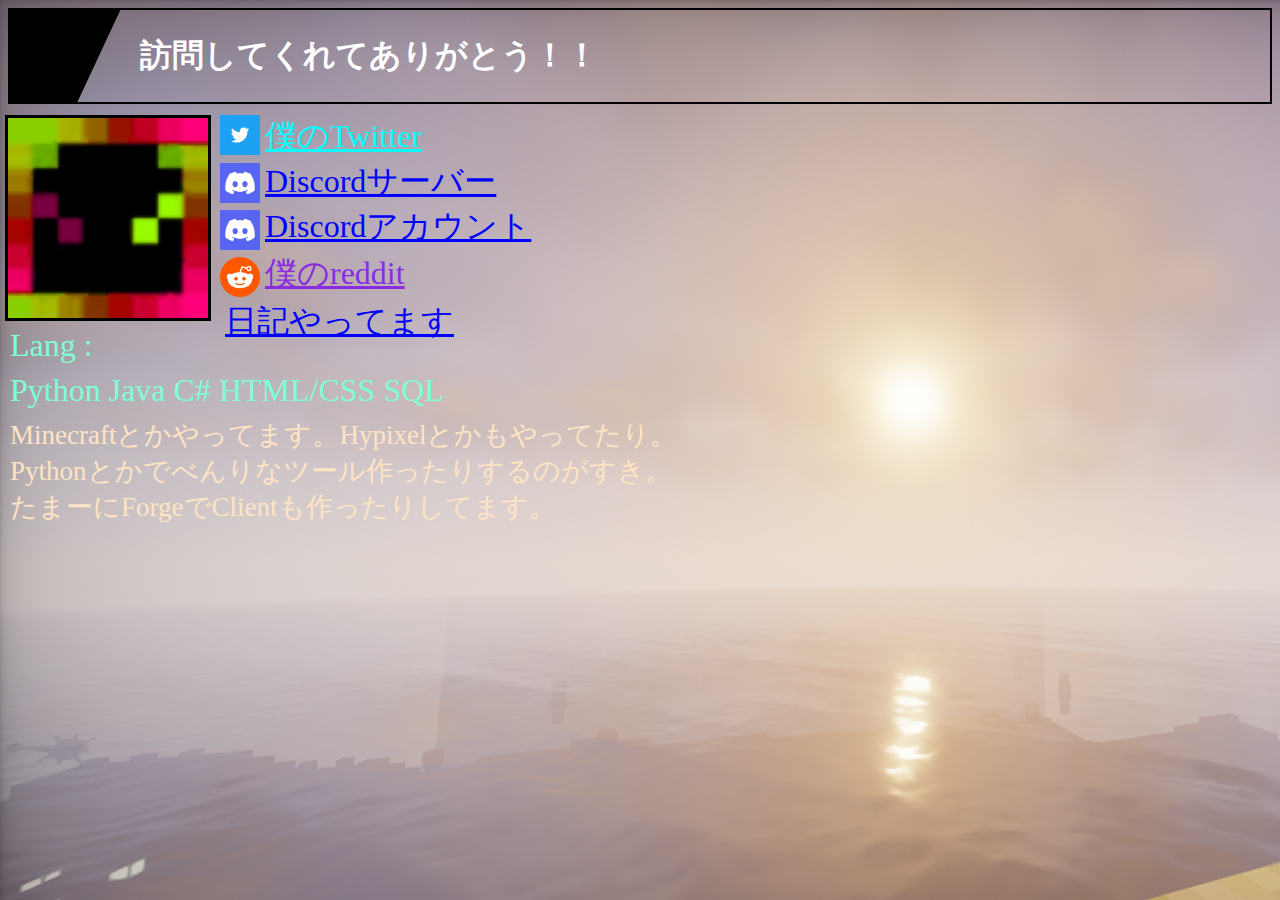
<file: index.html>
<html>
<head>
    <title>れもんほーむぺーじ～</title>
    <link rel="stylesheet" href="css/styles.css">
</head>
<body background="images/minecraft.png">
    <h1><font color="white">訪問してくれてありがとう！！</font></h1>

    <img src="images/gaming.gif" class="gaming" width="200" height="200" style="border: 3px solid black;">

    <a class="twitter" href="https://twitter.com/gg_GkEeTcjKAa">僕のTwitter</a>
    <img src="images/twitter.png" class="twitter-image" width="40" height="40">

    <a class="discord" href="https://discord.gg/atpZ4SBWuz">Discordサーバー</a>
    <img src="images/discord.png" class="discord-image" width="40" height="40">

    <a class="reddit" href="https://www.reddit.com/user/Xx_Lemon1596_xX">僕のreddit</a>
    <img src="images/reddit.png" class="reddit-image" width="40" height="40">

    <a class="discord-image-user" href="https://discord.com/users/1045883101865324697">Discordアカウント</a>
    <img src="images/discord-user.png" class="discord-user" width="40" height="40">

    <a class="nikki" href="diary.html">日記やってます</a>

    <p class="lang2">Lang : </p>
    <p class="lang">Python Java C# HTML/CSS SQL</p>
    <div class="box7"><p class="jikosyokai">
        Minecraftとかやってます。Hypixelとかもやってたり。<br>
        Pythonとかでべんりなツール作ったりするのがすき。<br>
        たまーにForgeでClientも作ったりしてます。
    </p></div>
</body>
</html>
</file>
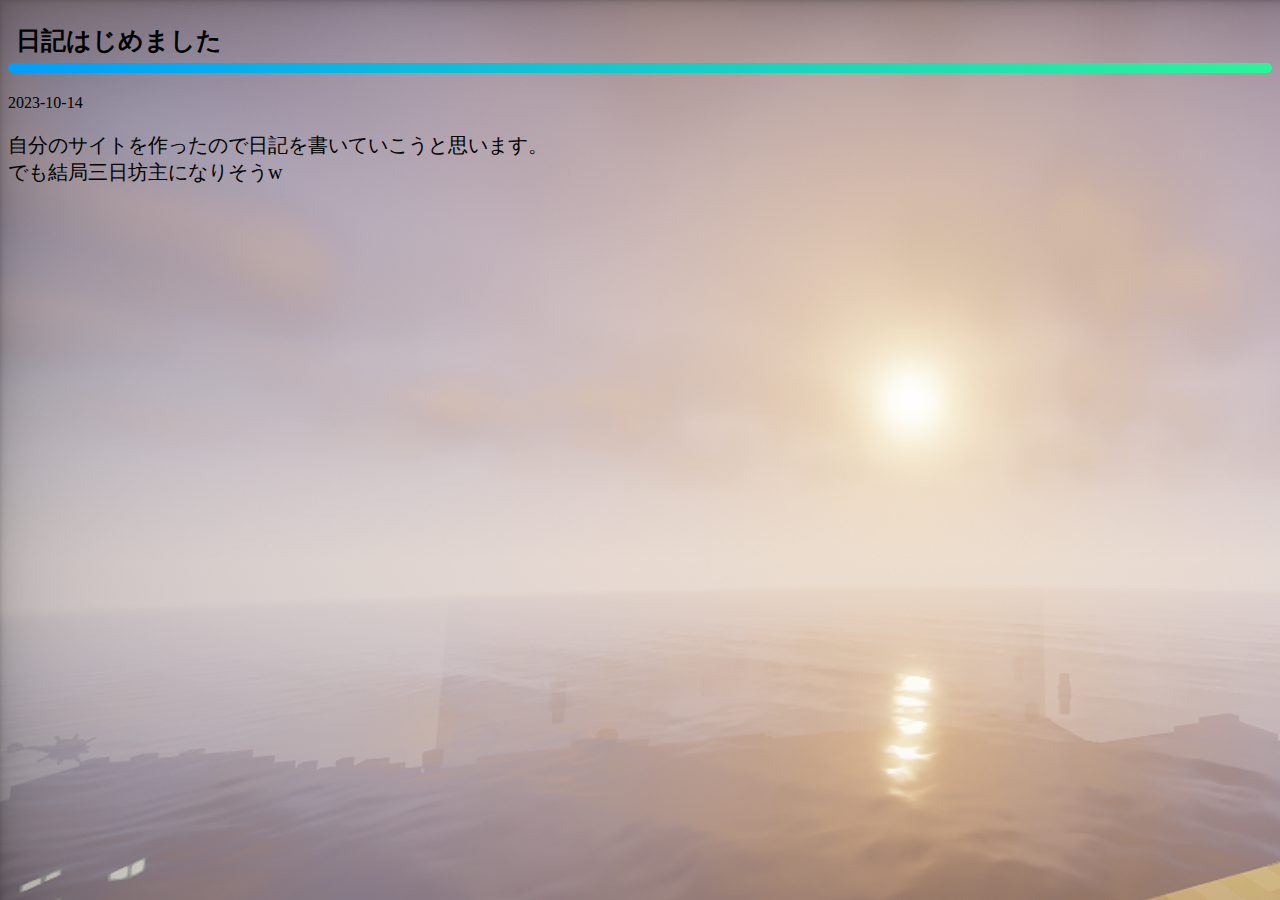
<file: diary.html>
<html>
<head>
    <title>れもんのにっき～</title>
    <link rel="stylesheet" href="css/日記.css">
</head>
<body background="images/minecraft.png">


    <div class="2023-10-14">
        <h2>日記はじめました</h2>
        <p>2023-10-14</p>
        <p class="main">
            自分のサイトを作ったので日記を書いていこうと思います。<br>
            でも結局三日坊主になりそうw
        </p>
    </div>
    
</body>
</html>
</file>
<file: css/styles.css>
h1 {
    position: relative;
    overflow: hidden;
    padding: 1.5rem 2rem 1.5rem 130px;
    border: 2px solid #000;
}
  
h1:before {
    position: absolute;
    top: -150%;
    left: -100px;
    width: 200px;
    height: 300%;
    content: '';
    -webkit-transform: rotate(25deg);
    transform: rotate(25deg);
    background: #000;
}
  
h1 span {
    font-size: 40px;
    font-size: 4rem;
    position: absolute;
    z-index: 1;
    top: 0;
    left: 0;
    display: block;
    padding-top: 3px;
    padding-left: 16px;
    color: #fff;
}
.gaming {
    position: absolute;
    top: 115px;
    left: 5px;
}

a.twitter {
    position: absolute;
    top: 115px;
    left: 265px;
    color: aqua;
    font-size: 32px;
}
.twitter-image {
    position: absolute;
    top: 115px;
    left: 220px;
}

a.discord {
    position: absolute;
    top: 160px;
    left: 265px;
    color: blue;
    font-size: 32px;
}
.discord-image {
    position: absolute;
    top: 163px;
    left: 220px;
}

a.reddit {
    position: absolute;
    top: 252px;
    left: 265px;
    color: blueviolet;
    font-size: 32px;
}
.reddit-image {
    position: absolute;
    top: 257px;
    left: 220px;
}

a.discord-image-user {
    position: absolute;
    top: 205px;
    left: 265px;
    color:blue;
    font-size: 32px;
}
.discord-user {
    position: absolute;
    top: 210px;
    left: 220px;
}

p.lang2 {
    position: absolute;
    top: 295px;
    left: 10px;
    color: aquamarine;
    font-size: 32px;
}
p.lang {
    position: absolute;
    top: 340px;
    left: 10px;
    color: aquamarine;
    font-size: 32px;
}
p.jikosyokai {
    position: absolute;
    top: 390px;
    left: 10px;
    color:bisque;
    font-size: 27px;
}
a.nikki {
    position: absolute;
    top: 300px;
    left: 225px;
    color: blue;
    font-size: 32px;
}
</file>
<file: css/日記.css>
h2 {
    position: relative;
    padding: 1rem .5rem;
    font-size: 25px;
  }
  
  h2:after {
    position: absolute;
    bottom: 0;
    left: 0;
    width: 100%;
    height: 10px;
    content: '';
    border-radius: 10px;
    background-image: -webkit-gradient(linear, right top, left top, from(#2af598), to(#009efd));
    background-image: -webkit-linear-gradient(right, #2af598 0%, #009efd 100%);
    background-image: linear-gradient(to left, #2af598 0%, #009efd 100%);
  }

  p.main{
    position: relative;
    font-size: 20px;
  }
</file>
